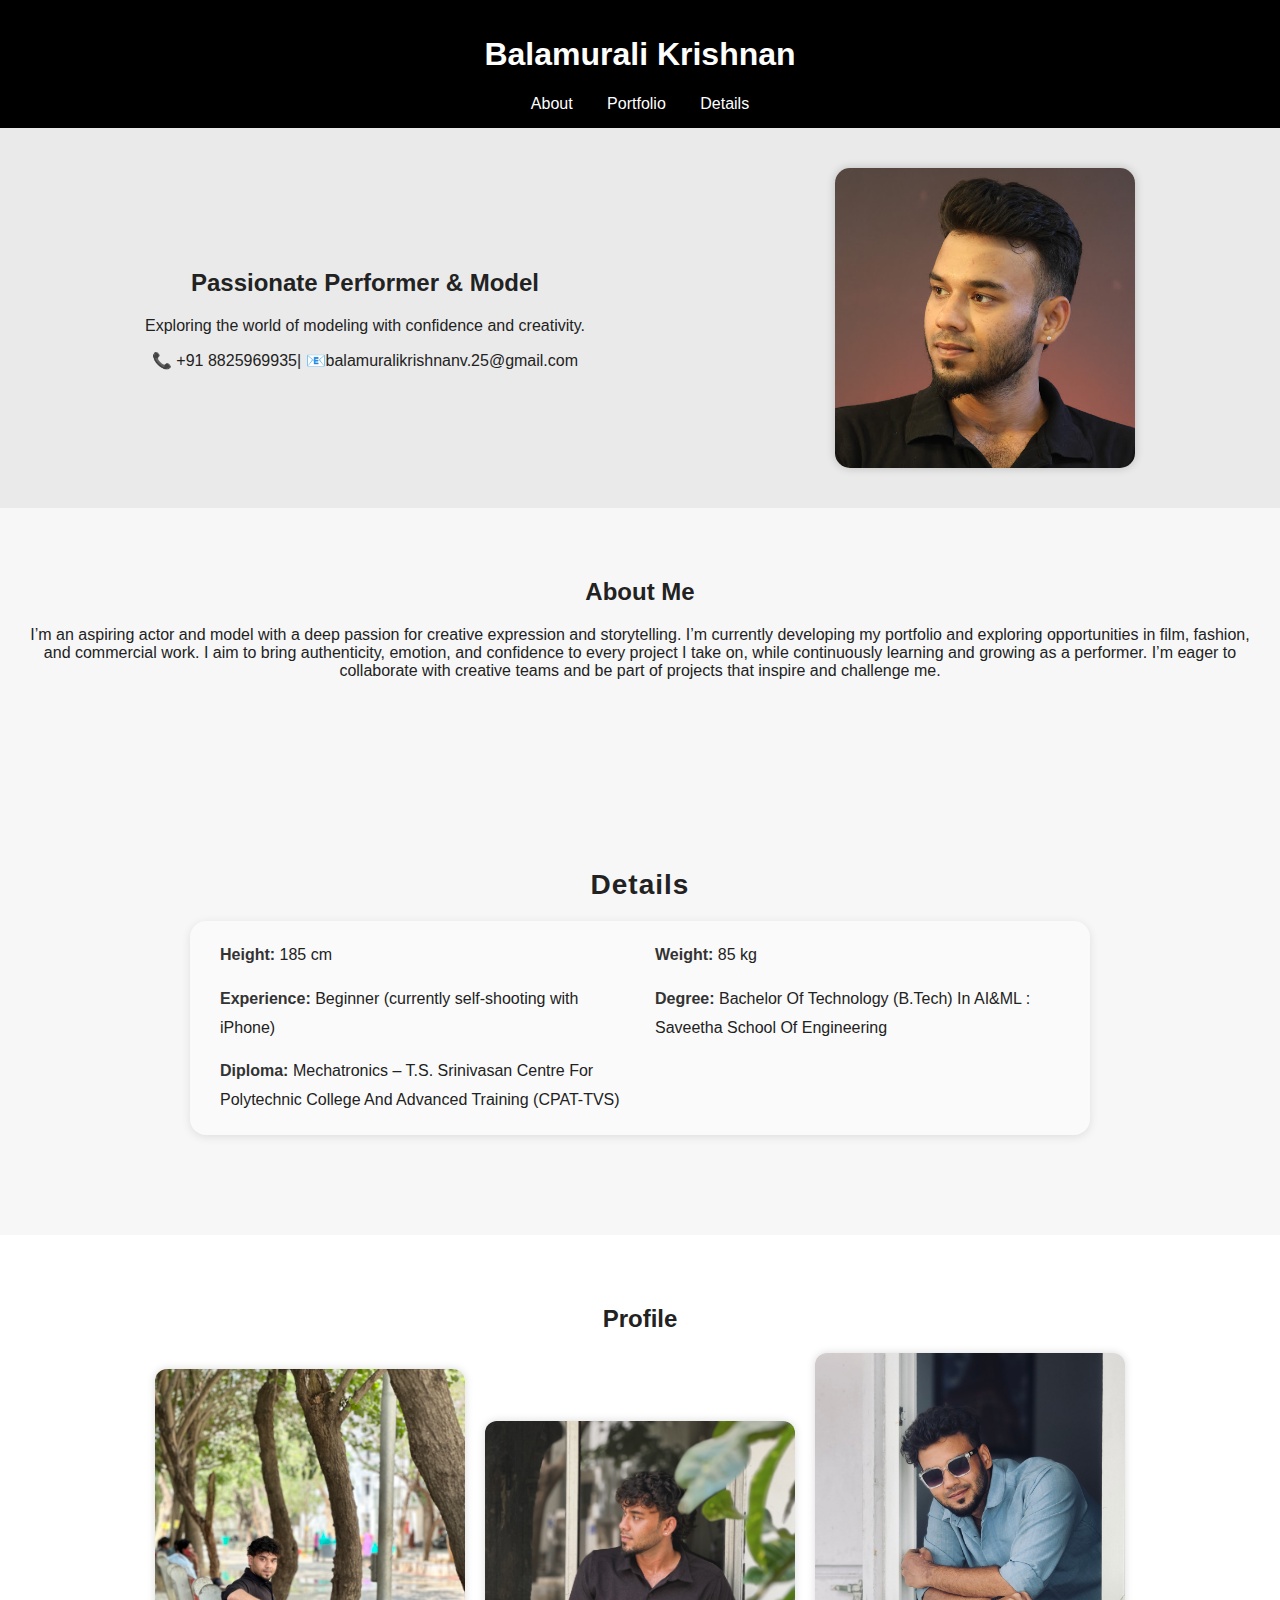
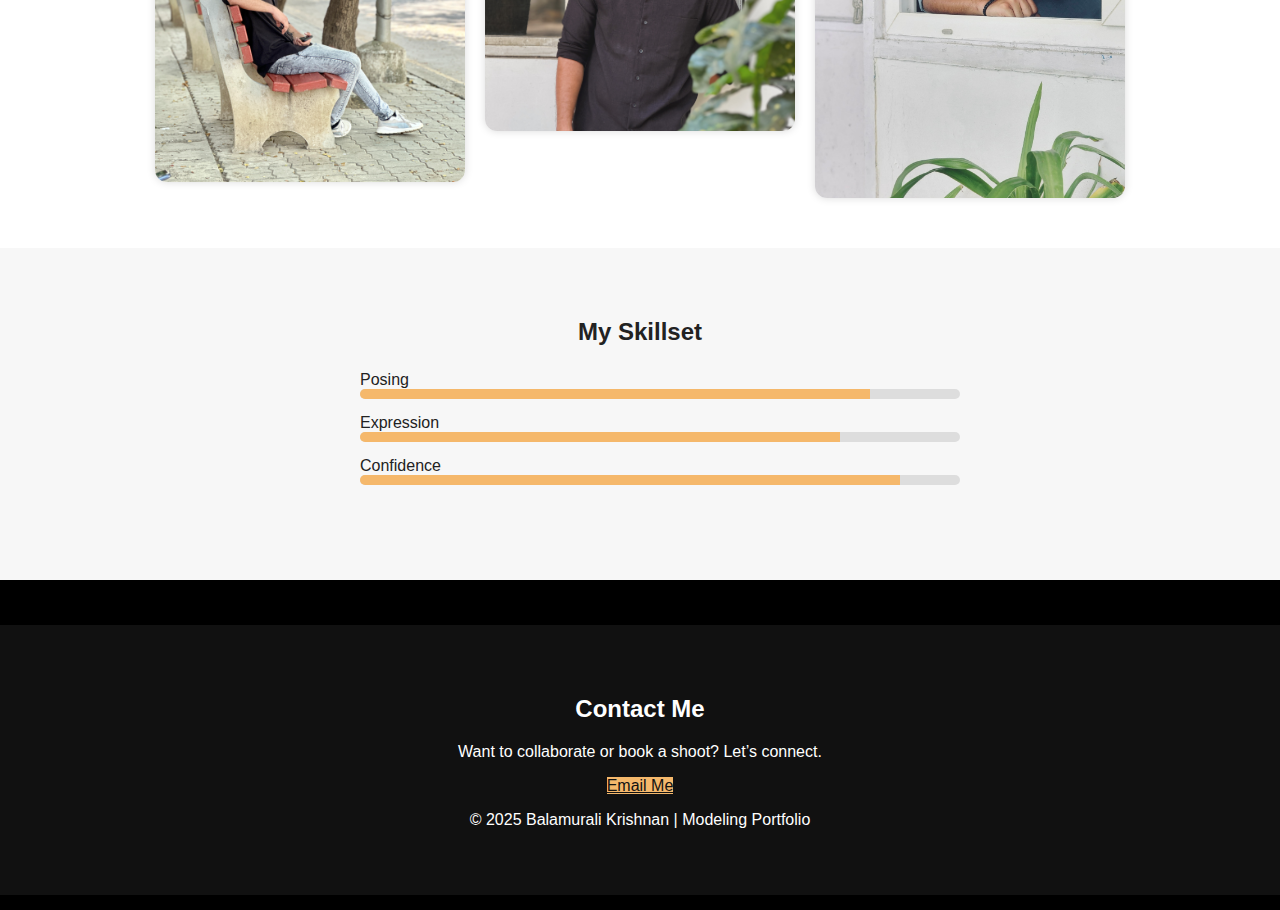
<file: index.html>
<!DOCTYPE html>
<html lang="en">
<head>
  <meta charset="UTF-8" />
  <meta name="viewport" content="width=device-width, initial-scale=1.0" />
  <title>Balamurali Portfolio</title>
  <link rel="stylesheet" href="balastyle.css" />
</head>
<body>
  <header>
    <h1>Balamurali Krishnan</h1>
    <nav>
      <a href="#about">About</a>
      <a href="#portfolio">Portfolio</a>
      <a href="#details">Details</a>
    </nav>
  </header>

  <!-- HERO SECTION -->
  <section class="hero">
    <div class="hero-text">
      <h2>Passionate Performer & Model</h2>
      <p>Exploring the world of modeling with confidence and creativity.</p>
      <p><strong>📞</strong> +91 8825969935| <strong>📧</strong>balamuralikrishnanv.25@gmail.com</p>
    </div>
    <img src="./images/bala img.jpg" alt="Balamurali Main Photo" class="hero-img" />
  </section>

  <!-- ABOUT SECTION -->
  <section id="about">
    <h2>About Me</h2>
    <p>
      I’m an aspiring actor and model with a deep passion for creative expression and storytelling.
      I’m currently developing my portfolio and exploring opportunities in film, fashion, and commercial work. I aim to bring authenticity, emotion, and confidence to every project I take on, while continuously learning and growing as a performer.
      I’m eager to collaborate with creative teams and be part of projects that inspire and challenge me.
    </p>
  </section>

  <!-- DETAILS SECTION -->
<section id="details">
  <h2>Details</h2>
  <div class="details-grid">
    <div><strong>Height:</strong> 185 cm</div>
    <div><strong>Weight:</strong> 85 kg</div>
    <div><strong>Experience:</strong> Beginner (currently self-shooting with iPhone)</div>
    <div><strong>Degree:</strong> Bachelor Of Technology (B.Tech) In AI&ML : Saveetha School Of Engineering</div>
    <div><strong>Diploma:</strong> Mechatronics – T.S. Srinivasan Centre For Polytechnic College And Advanced Training (CPAT-TVS)</div>
  </div>
</section>


  <!-- PORTFOLIO SECTION -->
  <section id="portfolio">
    <h2>Profile</h2>
    <div class="portfolio-container">
      <img src="./images/IMG_5775.JPG" alt="Portfolio Image 1" />
      <img src="./images/IMG_5781.JPG" alt="Portfolio Image 2" />
      <img src="./images/IMG_6768.JPG" alt="Portfolio Image 3" />
    </div>
  </section>

  <section class="skills">
    <h2>My Skillset</h2>
    <ul>
      <li><span>Posing</span><div class="bar"><div class="fill" style="width: 85%;"></div></div></li>
      <li><span>Expression</span><div class="bar"><div class="fill" style="width: 80%;"></div></div></li>
      <li><span>Confidence</span><div class="bar"><div class="fill" style="width: 90%;"></div></div></li>
    </ul>
  </section>

  <footer>
    <footer class="contact">
    <h2>Contact Me</h2>
    <p>Want to collaborate or book a shoot? Let’s connect.</p>
    <a href="mailto:balamuralikrishnanv.25@gmail.com" class="btn">Email Me</a>
    <p>© 2025 Balamurali Krishnan | Modeling Portfolio</p>
  </footer>

  <script src="balascript.js"></script>
</body>
</html>
</file>
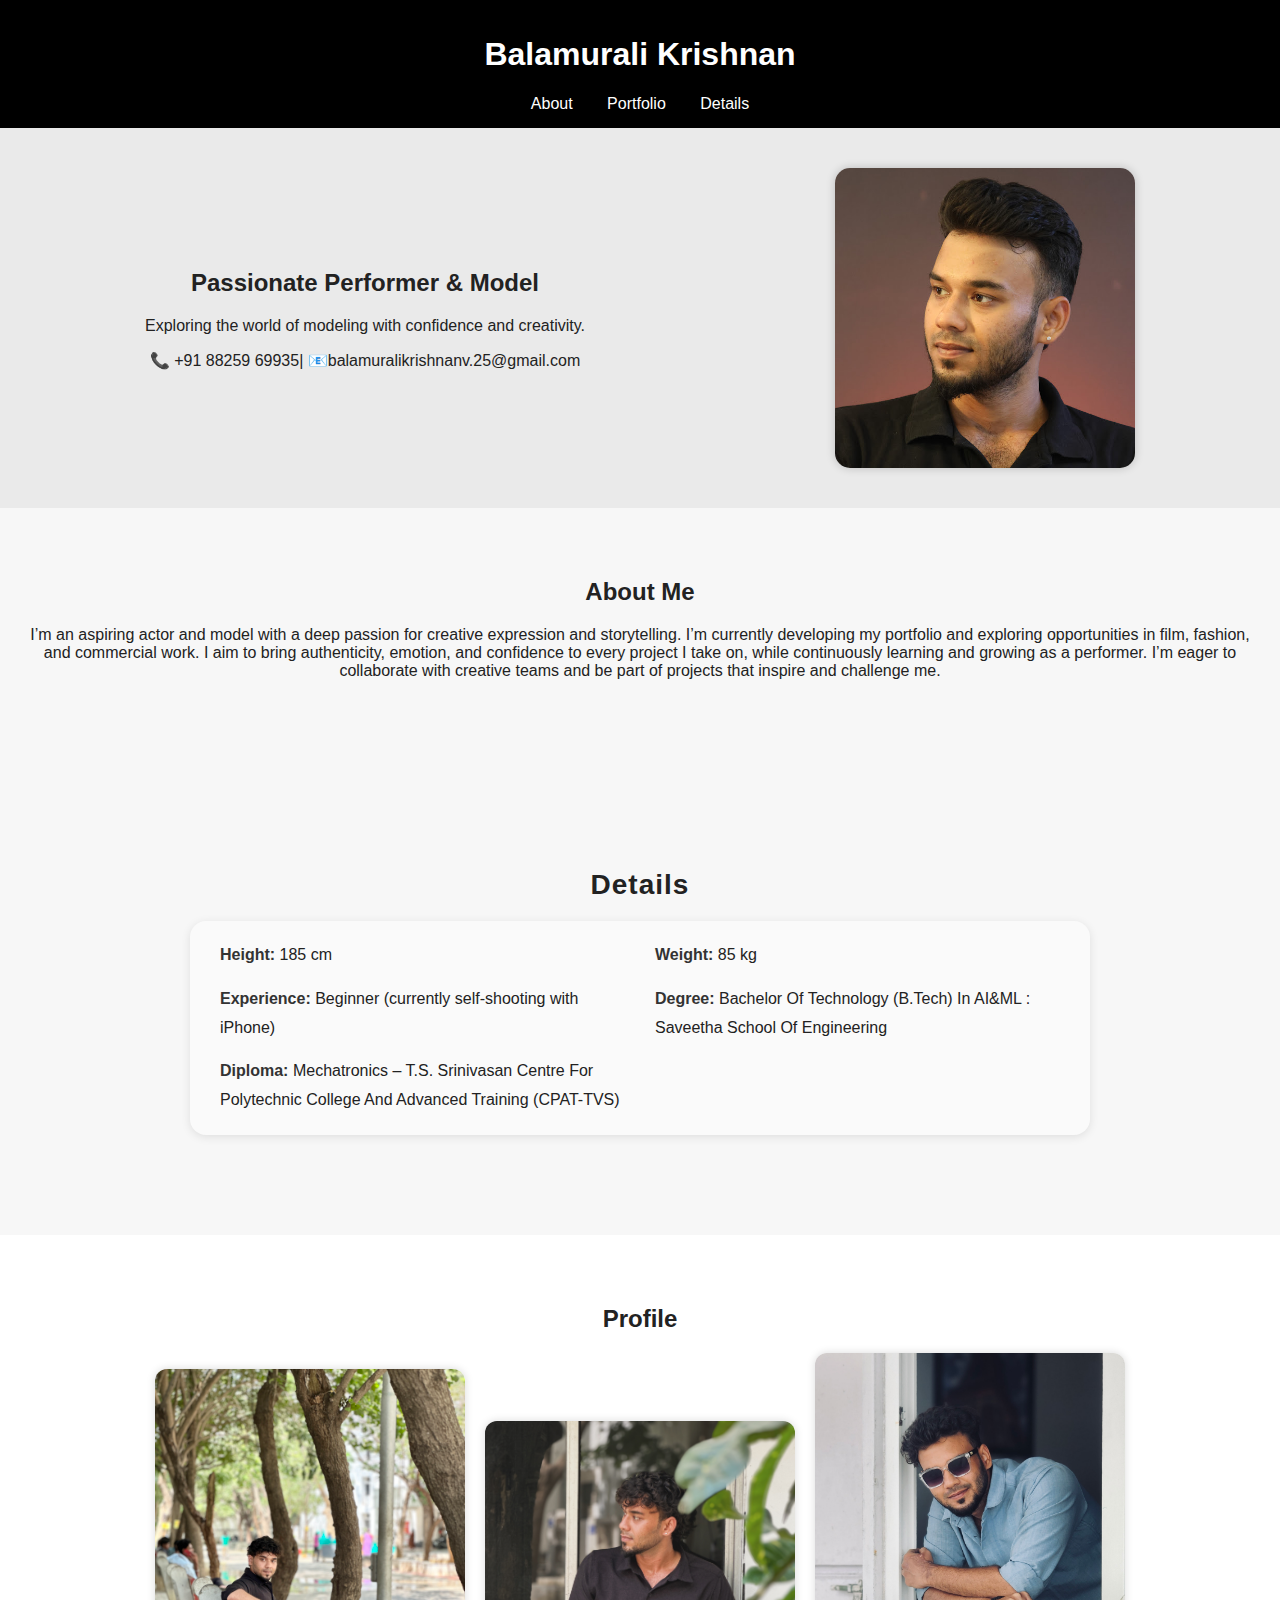
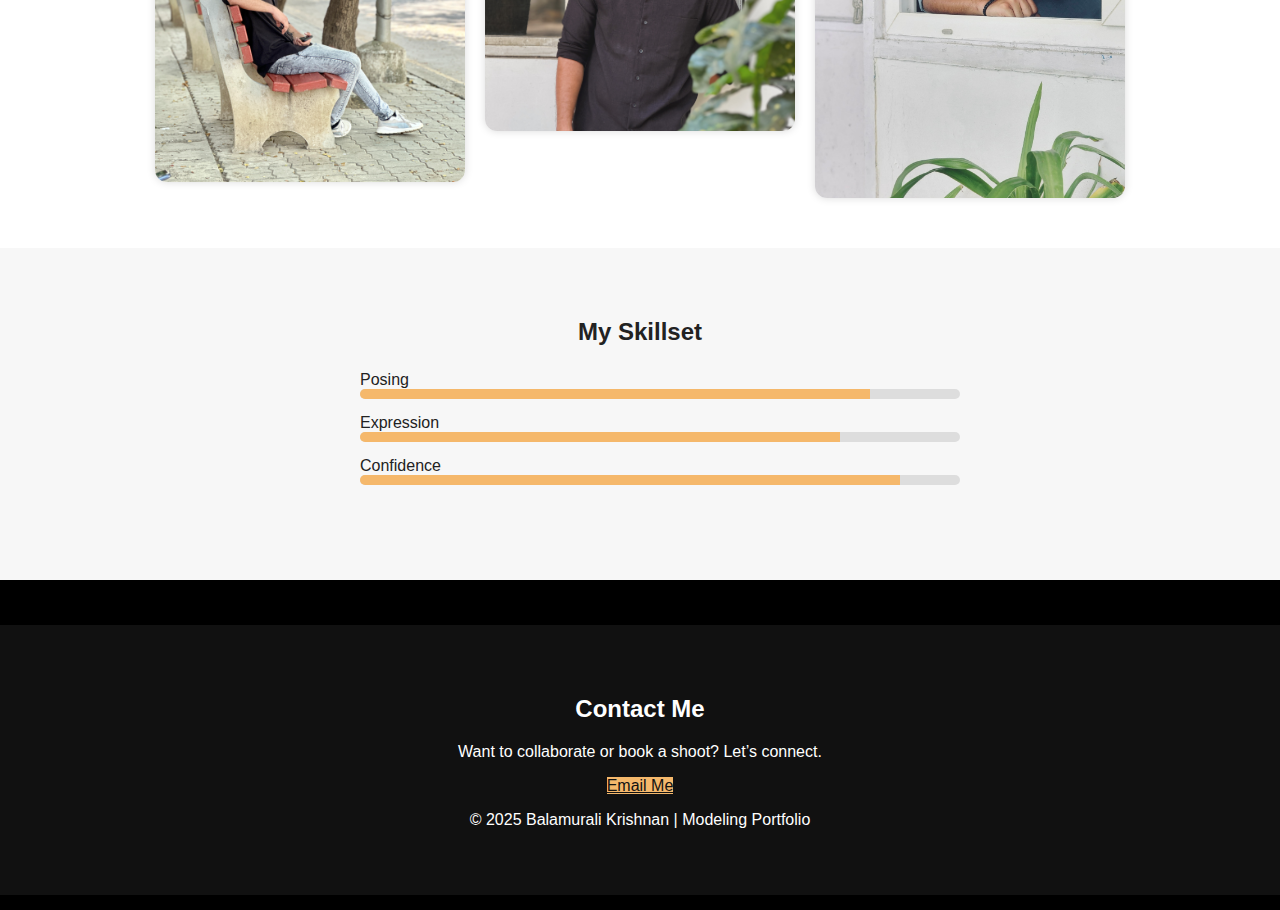
<file: balaportfolio.html>
<!DOCTYPE html>
<html lang="en">
<head>
  <meta charset="UTF-8" />
  <meta name="viewport" content="width=device-width, initial-scale=1.0" />
  <title>Balamurali Portfolio</title>
  <link rel="stylesheet" href="balastyle.css" />
</head>
<body>
  <header>
    <h1>Balamurali Krishnan</h1>
    <nav>
      <a href="#about">About</a>
      <a href="#portfolio">Portfolio</a>
      <a href="#details">Details</a>
    </nav>
  </header>

  <!-- HERO SECTION -->
  <section class="hero">
    <div class="hero-text">
      <h2>Passionate Performer & Model</h2>
      <p>Exploring the world of modeling with confidence and creativity.</p>
      <p><strong>📞</strong> +91 88259 69935| <strong>📧</strong>balamuralikrishnanv.25@gmail.com</p>
    </div>
    <img src="./images/bala img.jpg" alt="Balamurali Main Photo" class="hero-img" />
  </section>

  <!-- ABOUT SECTION -->
  <section id="about">
    <h2>About Me</h2>
    <p>
      I’m an aspiring actor and model with a deep passion for creative expression and storytelling.
      I’m currently developing my portfolio and exploring opportunities in film, fashion, and commercial work. I aim to bring authenticity, emotion, and confidence to every project I take on, while continuously learning and growing as a performer.
      I’m eager to collaborate with creative teams and be part of projects that inspire and challenge me.
    </p>
  </section>

  <!-- DETAILS SECTION -->
<section id="details">
  <h2>Details</h2>
  <div class="details-grid">
    <div><strong>Height:</strong> 185 cm</div>
    <div><strong>Weight:</strong> 85 kg</div>
    <div><strong>Experience:</strong> Beginner (currently self-shooting with iPhone)</div>
    <div><strong>Degree:</strong> Bachelor Of Technology (B.Tech) In AI&ML : Saveetha School Of Engineering</div>
    <div><strong>Diploma:</strong> Mechatronics – T.S. Srinivasan Centre For Polytechnic College And Advanced Training (CPAT-TVS)</div>
  </div>
</section>


  <!-- PORTFOLIO SECTION -->
  <section id="portfolio">
    <h2>Profile</h2>
    <div class="portfolio-container">
      <img src="./images/IMG_5775.JPG" alt="Portfolio Image 1" />
      <img src="./images/IMG_5781.JPG" alt="Portfolio Image 2" />
      <img src="./images/IMG_6768.JPG" alt="Portfolio Image 3" />
    </div>
  </section>

  <section class="skills">
    <h2>My Skillset</h2>
    <ul>
      <li><span>Posing</span><div class="bar"><div class="fill" style="width: 85%;"></div></div></li>
      <li><span>Expression</span><div class="bar"><div class="fill" style="width: 80%;"></div></div></li>
      <li><span>Confidence</span><div class="bar"><div class="fill" style="width: 90%;"></div></div></li>
    </ul>
  </section>

  <footer>
    <footer class="contact">
    <h2>Contact Me</h2>
    <p>Want to collaborate or book a shoot? Let’s connect.</p>
    <a href="mailto:balamuralikrishnanv.25@gmail.com" class="btn">Email Me</a>
    <p>© 2025 Balamurali Krishnan | Modeling Portfolio</p>
  </footer>

  <script src="balascript.js"></script>
</body>
</html>
</file>
<file: balastyle.css>
body {
  font-family: 'Poppins', sans-serif;
  background: #f7f7f7;
  color: #222;
  margin: 0;
  padding: 0;
}

header {
  background: #000;
  color: #fff;
  padding: 15px 0;
  text-align: center;
}

nav a {
  color: #fff;
  text-decoration: none;
  margin: 0 15px;
  font-weight: 500;
}

.hero {
  display: flex;
  align-items: center;
  justify-content: space-around;
  background: #eaeaea;
  padding: 40px 20px;
  flex-wrap: wrap;
}

.hero-text {
  max-width: 500px;
}

.hero-img {
  width: 300px;
  border-radius: 15px;
  box-shadow: 0 0 10px rgba(0,0,0,0.2);
}

section {
  text-align: center;
  padding: 50px 20px;
}

#about{
    text-align: center;
}

#details {
  text-align: center;
  margin: 50px auto;
  max-width: 900px;
}

#details h2 {
  font-size: 28px;
  margin-bottom: 20px;
  letter-spacing: 1px;
}

.details-grid {
  display: grid;
  grid-template-columns: repeat(auto-fit, minmax(300px, 1fr));
  gap: 15px 30px;
  text-align: left;
  background: #fafafa;
  padding: 20px 30px;
  border-radius: 16px;
  box-shadow: 0 2px 10px rgba(0,0,0,0.1);
}

.details-grid div {
  font-size: 16px;
  line-height: 1.8;
}

.details-grid strong {
  color: #333;
}


#portfolio {
  background: #fff;
}

.portfolio-container {
  display: flex;
  justify-content: center;
  align-items: center;
  gap: 20px;
  flex-wrap: wrap;
}

.portfolio-container img {
  width: 25%;
  border-radius: 12px;
  box-shadow: 0 0 8px rgba(0,0,0,0.15);
  transition: transform 0.3s ease;
}

.portfolio-container img:hover {
  transform: scale(1.05);
}

/* Skills Section */
.skills {
  padding: 50px 20px;
  text-align: center;
}

.skills h2 {
  margin-bottom: 25px;
}

.skills ul {
  list-style: none;
  max-width: 600px;
  margin: 0 auto;
  text-align: left;
}

.skills li {
  margin-bottom: 15px;
}

.bar {
  background: #ddd;
  border-radius: 25px;
  height: 10px;
  overflow: hidden;
}

.fill {
  height: 100%;
  background: #f5b86b;
}

/* Contact Footer */
.contact {
  text-align: center;
  background: #111;
  color: white;
  padding: 50px 20px;
}

.contact .btn {
  background-color: #f5b86b;
  color: #111;
}

footer {
  background: #000;
  color: #fff;
  text-align: center;
  padding: 15px 0;
  margin-top: 30px;
}
</file>
